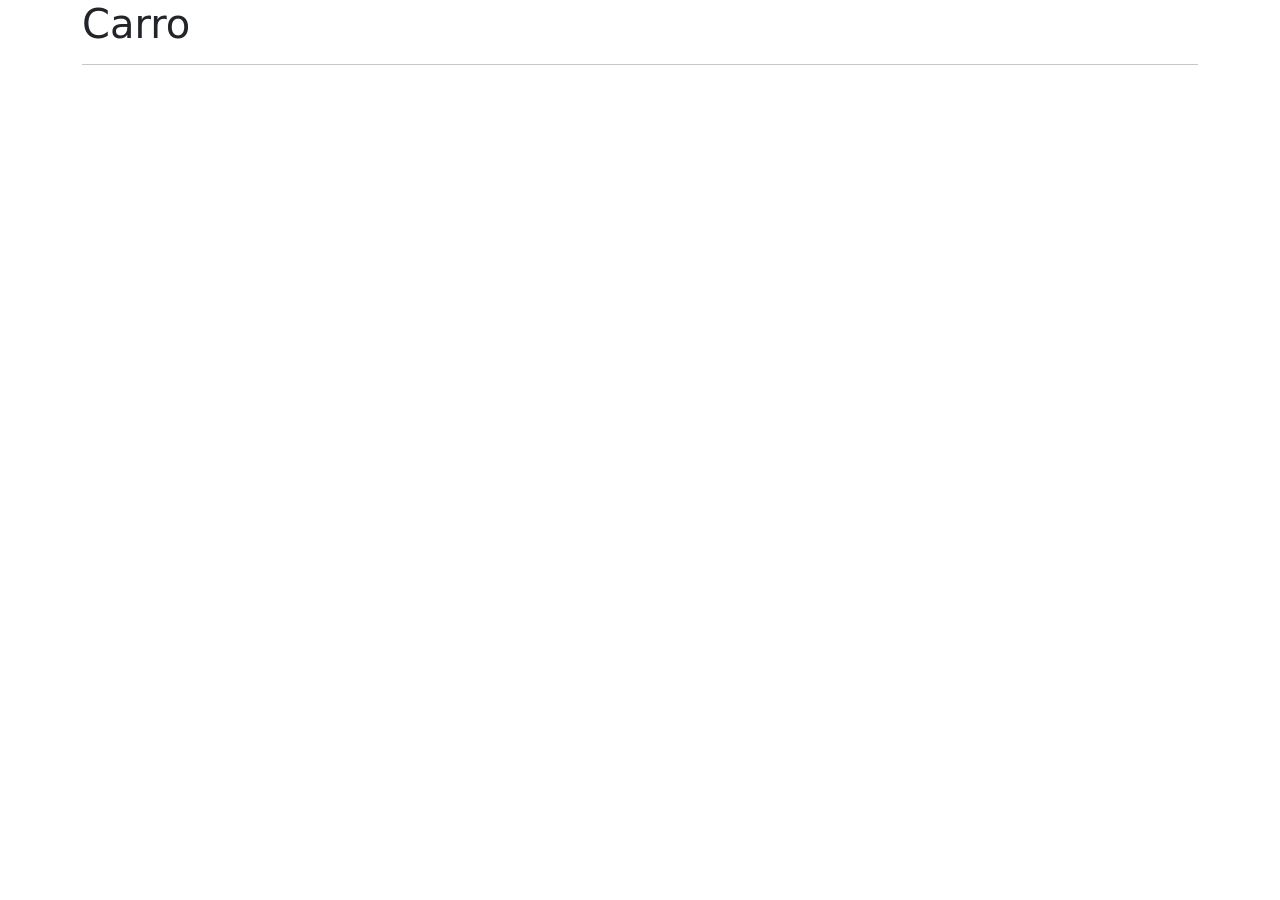
<file: carroabajo/index.html>
<!DOCTYPE html>
<html lang="en">
  <head>
    <!-- CSS only -->
    <link
      href="https://cdn.jsdelivr.net/npm/bootstrap@5.2.1/dist/css/bootstrap.min.css"
      rel="stylesheet"
      integrity="sha384-iYQeCzEYFbKjA/T2uDLTpkwGzCiq6soy8tYaI1GyVh/UjpbCx/TYkiZhlZB6+fzT"
      crossorigin="anonymous"
    />
    <meta charset="UTF-8" />
    <meta http-equiv="X-UA-Compatible" content="IE=edge" />
    <meta name="viewport" content="width=device-width, initial-scale=1.0" />
    <title>Stock Inventario</title>
  </head>
  <body>
    <div class="container">
        <h1>Carro</h1>
        <hr>
        

    </div>
















    <script src="app.js"></script>
    <!-- JavaScript Bundle with Popper -->
    <script
      src="https://cdn.jsdelivr.net/npm/bootstrap@5.2.1/dist/js/bootstrap.bundle.min.js"
      integrity="sha384-u1OknCvxWvY5kfmNBILK2hRnQC3Pr17a+RTT6rIHI7NnikvbZlHgTPOOmMi466C8"
      crossorigin="anonymous"
    ></script>
  </body>
</html>
</file>
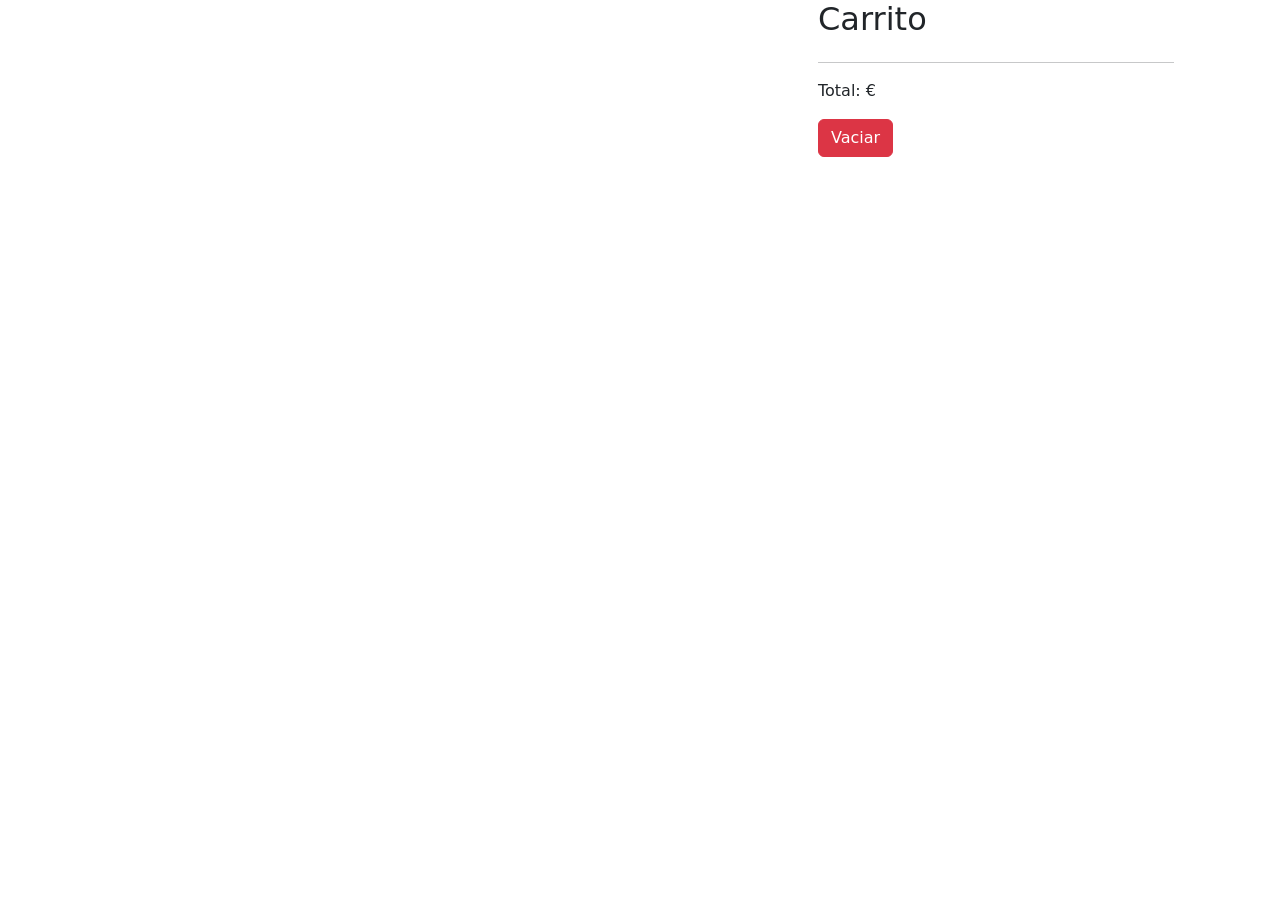
<file: carrov/index.html>
<!DOCTYPE html>
<html lang="en">
  <head>
    <!-- CSS only -->
    <link
      href="https://cdn.jsdelivr.net/npm/bootstrap@5.2.1/dist/css/bootstrap.min.css"
      rel="stylesheet"
      integrity="sha384-iYQeCzEYFbKjA/T2uDLTpkwGzCiq6soy8tYaI1GyVh/UjpbCx/TYkiZhlZB6+fzT"
      crossorigin="anonymous"
    />
    <meta charset="UTF-8" />
    <meta http-equiv="X-UA-Compatible" content="IE=edge" />
    <meta name="viewport" content="width=device-width, initial-scale=1.0" />
    <title>Document</title>
  </head>
  <body>
    <div class="container">
      <div class="row">
        <!-- Elementos generados a partir del JSON -->
        <main id="items" class="col-sm-8 row"></main>
        <!-- Carrito -->
        <aside class="col-sm-4">
          <h2>Carrito</h2>
          <!-- Elementos del carrito -->
          <ul id="carrito" class="list-group"></ul>
          <hr />
          <!-- Precio total -->
          <p class="text-right">Total: <span id="total"></span>&euro;</p>
          <button id="boton-vaciar" class="btn btn-danger">Vaciar</button>
        </aside>
      </div>
    </div>
  </body>
  <!-- JavaScript Bundle with Popper -->
  <script
    src="https://cdn.jsdelivr.net/npm/bootstrap@5.2.1/dist/js/bootstrap.bundle.min.js"
    integrity="sha384-u1OknCvxWvY5kfmNBILK2hRnQC3Pr17a+RTT6rIHI7NnikvbZlHgTPOOmMi466C8"
    crossorigin="anonymous"
  ></script>
</html>
</file>
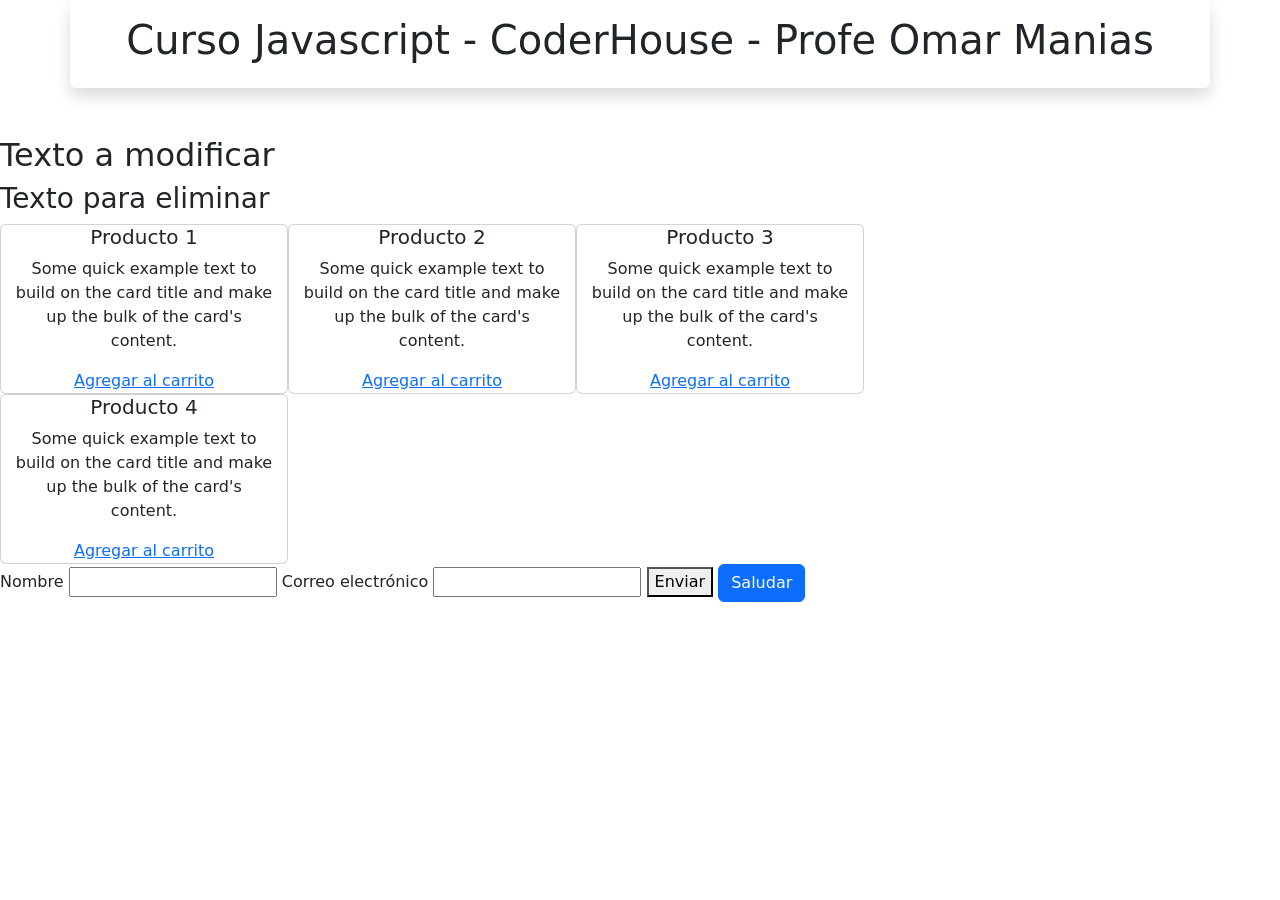
<file: clases/index.html>
<!DOCTYPE html>
<html lang="en">
  <head>
    <meta charset="utf-8" />
    <meta name="viewport" content="width=device-width, initial-scale=1" />
    <title>JavaScript</title>
    <link
      href="https://cdn.jsdelivr.net/npm/bootstrap@5.2.0/dist/css/bootstrap.min.css"
      rel="stylesheet"
      integrity="sha384-gH2yIJqKdNHPEq0n4Mqa/HGKIhSkIHeL5AyhkYV8i59U5AR6csBvApHHNl/vI1Bx"
      crossorigin="anonymous"
    />
  </head>
  <body>
    <div id="listaCarrito"></div>
    <div class="container text-center shadow p-3 mb-5 bg-body rounded">
      <h1>Curso Javascript - CoderHouse - Profe Omar Manias</h1>
    </div>
    <h2>Texto a modificar</h2>
    <h3>Texto para eliminar</h3>
    <div id="containerProductos" class="container row text-center">
      <div class="card" style="width: 18rem">
        <img />
        <div>
          <h5>Producto 1</h5>
          <p>
            Some quick example text to build on the card title and make up the
            bulk of the card's content.
          </p>
          <a href="#">Agregar al carrito</a>
        </div>
      </div>
      <div class="card" style="width: 18rem">
        <img />
        <div>
          <h5>Producto 2</h5>
          <p>
            Some quick example text to build on the card title and make up the
            bulk of the card's content.
          </p>
          <a href="#">Agregar al carrito</a>
        </div>
      </div>
      <div class="card" style="width: 18rem">
        <img />
        <div>
          <h5>Producto 3</h5>
          <p>
            Some quick example text to build on the card title and make up the
            bulk of the card's content.
          </p>
          <a href="#">Agregar al carrito</a>
        </div>
      </div>
      <div class="card" style="width: 18rem">
        <img />
        <div>
          <h5>Producto 4</h5>
          <p>
            Some quick example text to build on the card title and make up the
            bulk of the card's content.
          </p>
          <a href="#">Agregar al carrito</a>
        </div>
      </div>
    </div>
    <form action="">
      <label>Nombre</label>
      <input id="formName" />

      <label>Correo electrónico</label>
      <input id="formMail" />
      <button type="submit">Enviar</button>
      <button type="button" class="btn btn-primary">Saludar</button>
    </form>

    <div id="vacio"></div>

    <div id="listaCarrito"></div>
    <script
      src="https://cdn.jsdelivr.net/npm/bootstrap@5.2.0/dist/js/bootstrap.bundle.min.js"
      integrity="sha384-A3rJD856KowSb7dwlZdYEkO39Gagi7vIsF0jrRAoQmDKKtQBHUuLZ9AsSv4jD4Xa"
      crossorigin="anonymous"
    ></script>
    <script src="./clase14.js"></script>
    <script>mmmooo()</script>
  </body>
</html>
</file>
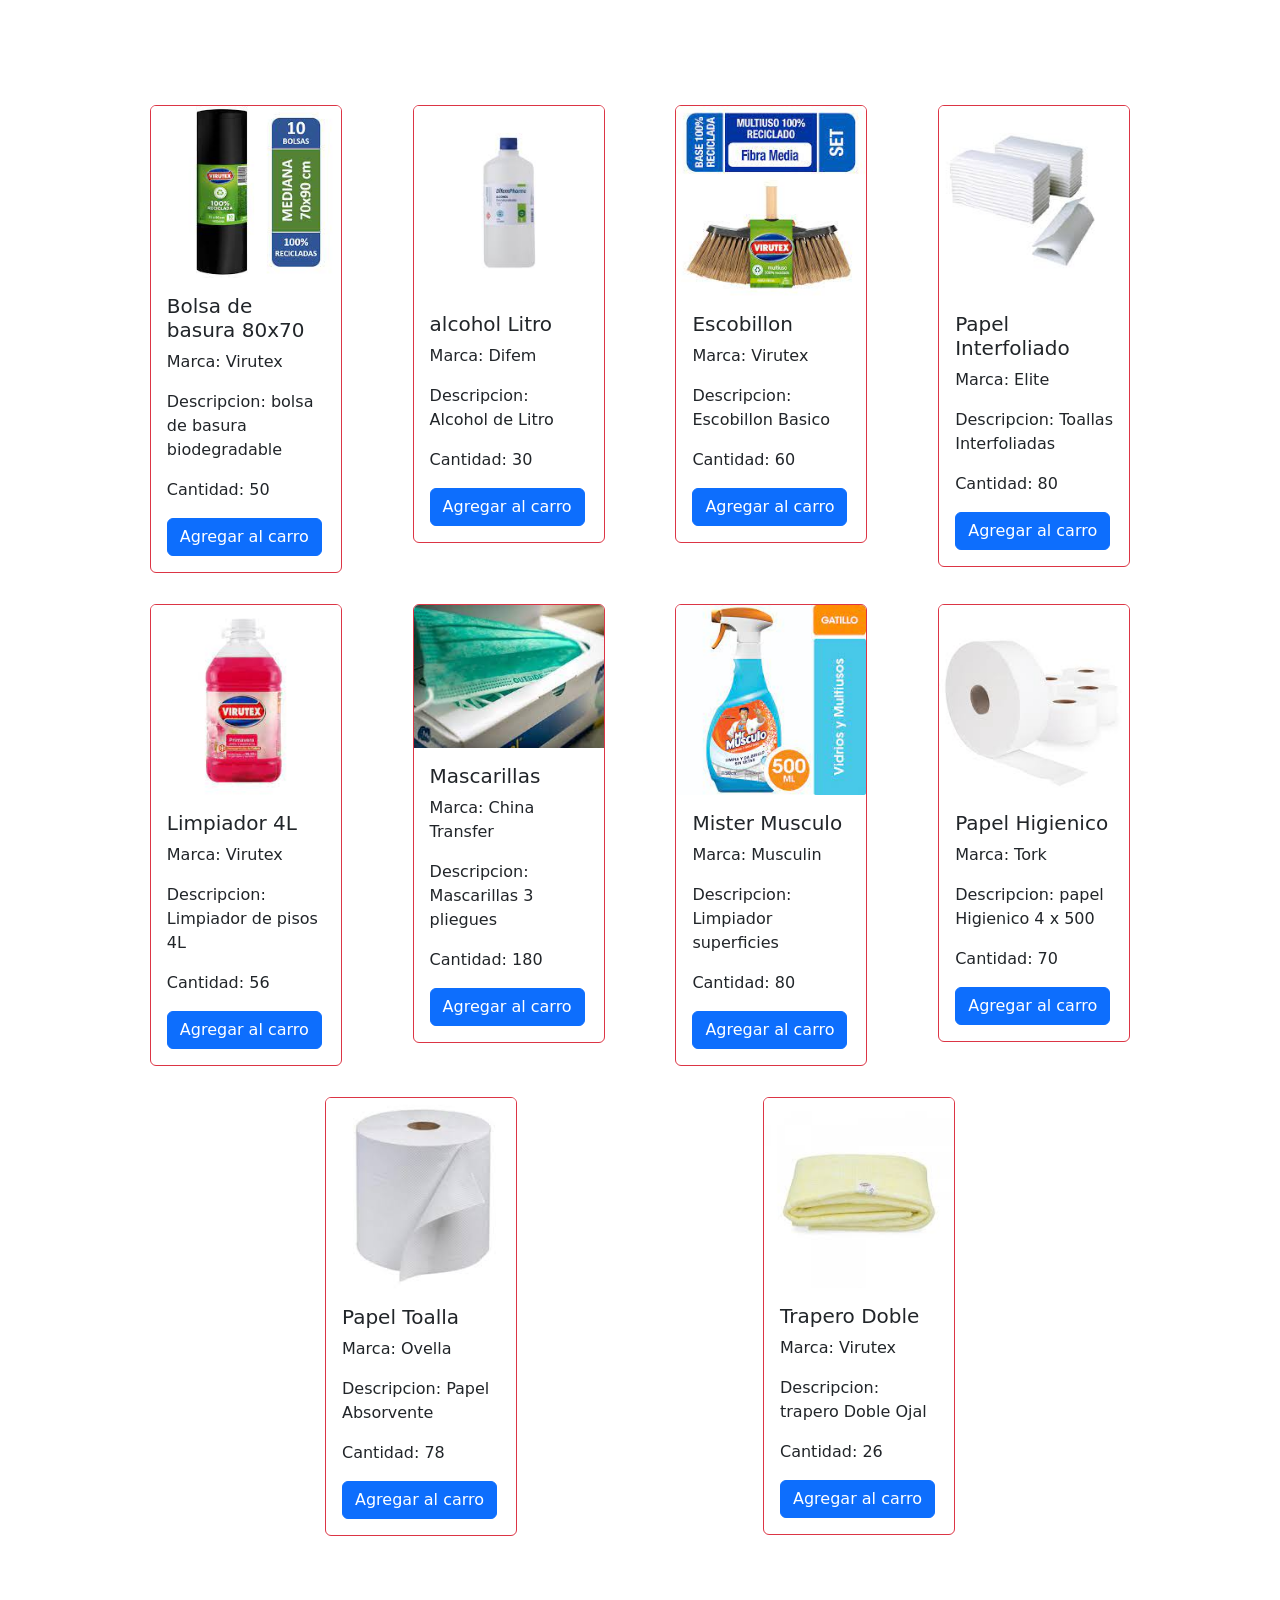
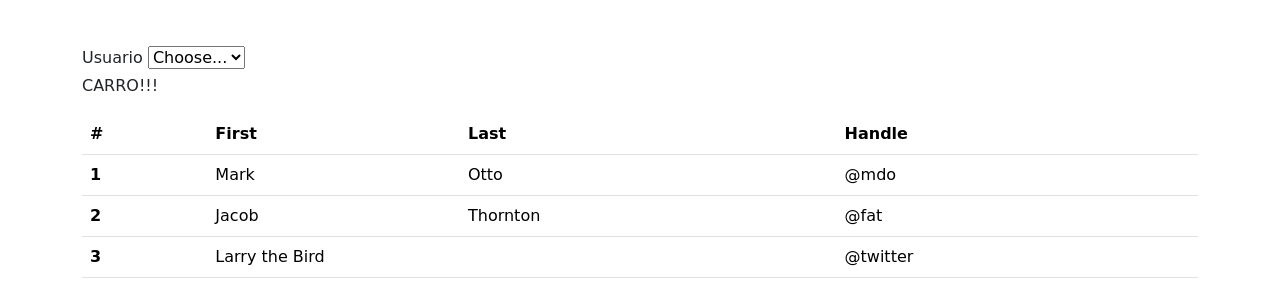
<file: PROYECTOFINAL/index.html>
<!DOCTYPE html>
<html lang="en">
  <head>
    <!-- CSS only -->
    <link
      href="https://cdn.jsdelivr.net/npm/bootstrap@5.2.1/dist/css/bootstrap.min.css"
      rel="stylesheet"
      integrity="sha384-iYQeCzEYFbKjA/T2uDLTpkwGzCiq6soy8tYaI1GyVh/UjpbCx/TYkiZhlZB6+fzT"
      crossorigin="anonymous"
    />
    <meta charset="UTF-8" />
    <link rel="stylesheet" href="style.css"></link>
  
    <meta http-equiv="X-UA-Compatible" content="IE=edge" />
    <meta name="viewport" content="width=device-width, initial-scale=1.0" />
    <title>Document</title>
  </head>
  <body>


    

    
    <div class="container">
        <div class="container" id="contenedor-productos">
             
            </div>
        
          
            <div class="modal-body" id="modalcarrito">
              <div class="modal" tabindex="-1" role="dialog">
                <div class="modal-dialog" role="document">
                  <div class="modal-content">
                    <div class="modal-header">
                      <h5 class="modal-title">Modal title</h5>
                      <button type="button" class="close" data-dismiss="modal" aria-label="Close">
                        <span aria-hidden="true">&times;</span>
                      </button>
                    </div>
                    <div class="modal-body">
                      <p>Modal body text goes here.</p>
                    </div>
                    <div class="modal-footer">
                      <button type="button" class="btn btn-primary">Save changes</button>
                      <button type="button" class="btn btn-secondary" data-dismiss="modal">Close</button>
                    </div>
                  </div>
                </div>
              </div>
            </div>



            <form class="form-inline">
              <label class="my-1 mr-2" for="inlineFormCustomSelectPref">Usuario</label>
              <select class="custom-select my-1 mr-sm-2" id="inlineFormCustomSelectPref">
                <option selected>Choose...</option>
                <option value="1">maria </option>
                <option value="2">jose</option>
                <option value="3">ignacia</option>
              </select>



            








        <p>CARRO!!!</p>
        <table class="table" id="table">
            <thead>
              <tr>
                <th scope="col">#</th>
                <th scope="col">First</th>
                <th scope="col">Last</th>
                <th scope="col">Handle</th>
              </tr>
            </thead>
            <tbody>
              <tr>
                <th scope="row">1</th>
                <td>Mark</td>
                <td>Otto</td>
                <td>@mdo</td>
              </tr>
              <tr>
                <th scope="row">2</th>
                <td>Jacob</td>
                <td>Thornton</td>
                <td>@fat</td>
              </tr>
              <tr>
                <th scope="row">3</th>
                <td colspan="2">Larry the Bird</td>
                <td>@twitter</td>
              </tr>
            </tbody>
          </table>



      </div>





    <script
      src="https://cdn.jsdelivr.net/npm/bootstrap@5.2.1/dist/js/bootstrap.bundle.min.js"
      integrity="sha384-u1OknCvxWvY5kfmNBILK2hRnQC3Pr17a+RTT6rIHI7NnikvbZlHgTPOOmMi466C8"
      crossorigin="anonymous"
    ></script>
    <script src="app.js"></script>
    <script src="carrito.js"></script>
  </body>
</html>
</file>
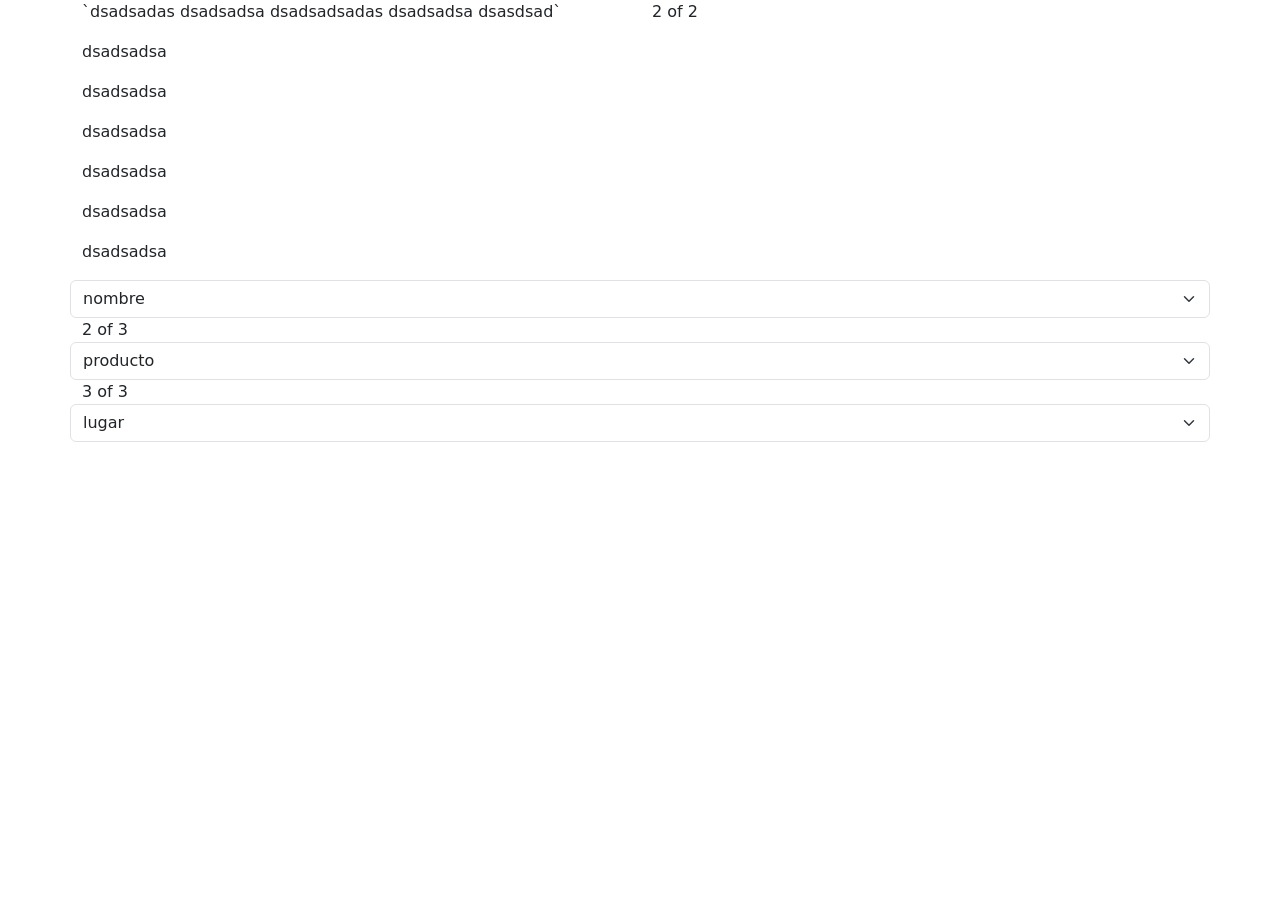
<file: prueba/index.html>
<!DOCTYPE html>
<html lang="en">
  <head>
    <!-- CSS only -->
    <link
      href="https://cdn.jsdelivr.net/npm/bootstrap@5.2.1/dist/css/bootstrap.min.css"
      rel="stylesheet"
      integrity="sha384-iYQeCzEYFbKjA/T2uDLTpkwGzCiq6soy8tYaI1GyVh/UjpbCx/TYkiZhlZB6+fzT"
      crossorigin="anonymous"
    />
    <meta charset="UTF-8" />
    <meta http-equiv="X-UA-Compatible" content="IE=edge" />
    <meta name="viewport" content="width=device-width, initial-scale=1.0" />
    <title>Document</title>
  </head>
  <body>
    <div class="container">
      <div class="row">
        <div class="col">
          <p>`dsadsadas dsadsadsa dsadsadsadas dsadsadsa dsasdsad`</p>
          <p>dsadsadsa</p>
          <p>dsadsadsa</p>
          <p>dsadsadsa</p>
          <p>dsadsadsa</p>
          <p>dsadsadsa</p>
          <p>dsadsadsa</p>
        </div>
        <div class="col">2 of 2</div>
      </div>
      <div class="row">
        <select class="form-select" aria-label="Default select example" id="respuesta1">
            <option selected>nombre</option>
            <option value="1">maria</option>
            <option value="2">soledad</option>
            <option value="3">laura</option>
          </select>
        <div class="col">2 of 3</div>
        <select class="form-select" aria-label="Default select example"id="respuesta2">
            <option selected>producto</option>
            <option value="1">papel</option>
            <option value="2">pegamento</option>
            <option value="3">lapiz</option>
          </select>
        <div class="col">3 of 3</div>
           <select class="form-select" aria-label="Default select example" id="respuesta1">
            <option selected>lugar</option>
            <option value="1">cocina</option>
            <option value="2">baño</option>
            <option value="3">comedor</option>
          </select>
      </div>
    </div>

    <script src="./app.js"></script>
    <!-- JavaScript Bundle with Popper -->
    <script
      src="https://cdn.jsdelivr.net/npm/bootstrap@5.2.1/dist/js/bootstrap.bundle.min.js"
      integrity="sha384-u1OknCvxWvY5kfmNBILK2hRnQC3Pr17a+RTT6rIHI7NnikvbZlHgTPOOmMi466C8"
      crossorigin="anonymous"
    ></script>
  </body>
</html>
</file>
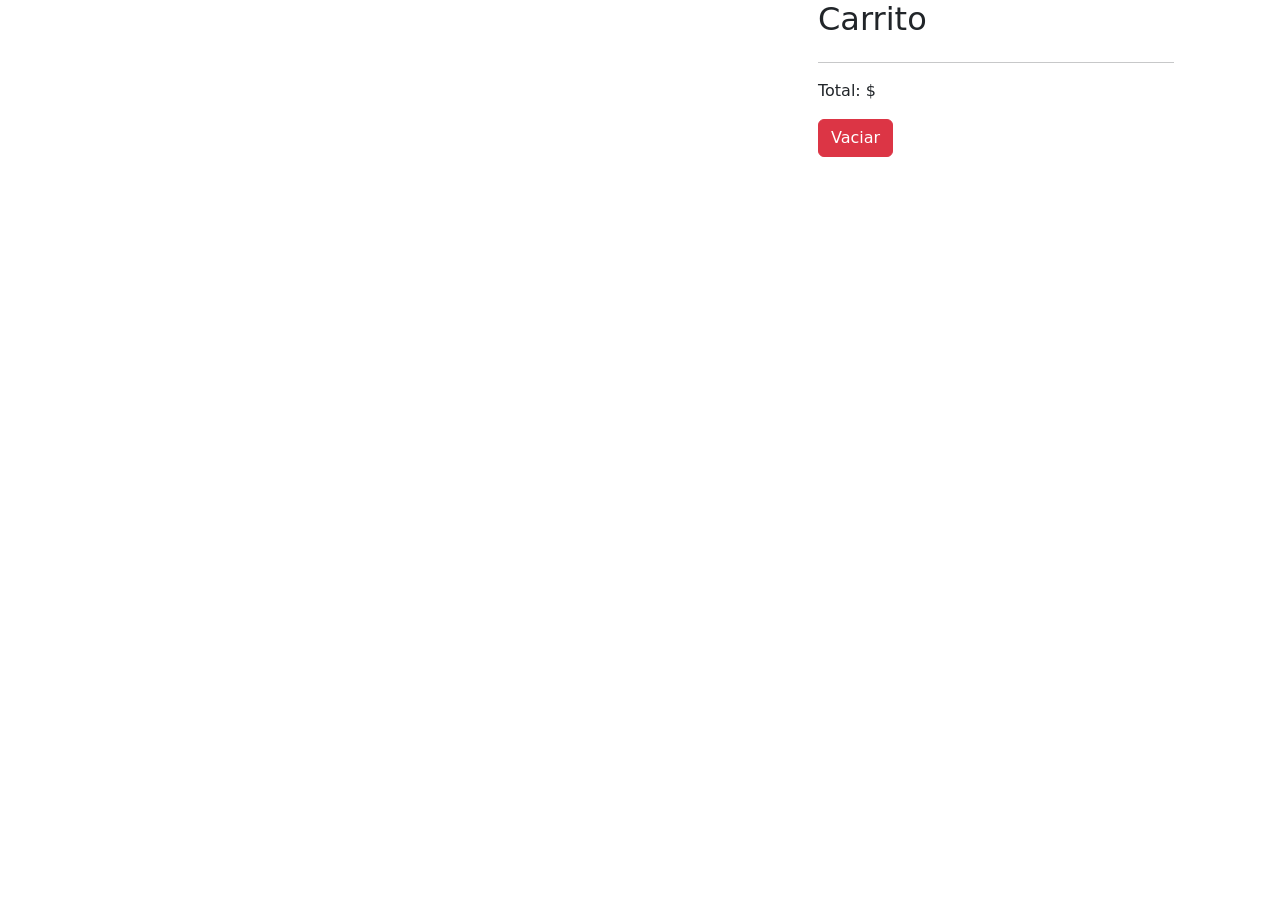
<file: StockControl/index.html>
<!DOCTYPE html>
<html lang="en">
<head>
  <meta charset="UTF-8">
  <meta http-equiv="X-UA-Compatible" content="IE=edge">
  <meta name="viewport" content="width=device-width, user-scalable=no, initial-scale=1.0, maximum-scale=1.0, minimum-scale=1.0">
  <!-- CSS only -->
<link href="https://cdn.jsdelivr.net/npm/bootstrap@5.2.1/dist/css/bootstrap.min.css" rel="stylesheet" integrity="sha384-iYQeCzEYFbKjA/T2uDLTpkwGzCiq6soy8tYaI1GyVh/UjpbCx/TYkiZhlZB6+fzT" crossorigin="anonymous">
  <title>Control Stock</title>
</head>
<body>
  <body>
    <div class="container">
      <div class="row">
          <!-- Elementos generados a partir del JSON -->
          <main id="items" class="col-sm-8 row"></main>
          <!-- Carrito -->
          <aside class="col-sm-4">
              <h2>Carrito</h2>
              <!-- Elementos del carrito -->
              <ul id="carrito" class="list-group"></ul>
              <hr>
              <!-- Precio total -->
              <p class="text-right">Total: <span id="total"></span>$</p>
              <button id="boton-vaciar" class="btn btn-danger">Vaciar</button>
          </aside>
      </div>
  </div>

  <script src="app.js"></script>
</body>
<!-- JavaScript Bundle with Popper -->
<script src="https://cdn.jsdelivr.net/npm/bootstrap@5.2.1/dist/js/bootstrap.bundle.min.js" integrity="sha384-u1OknCvxWvY5kfmNBILK2hRnQC3Pr17a+RTT6rIHI7NnikvbZlHgTPOOmMi466C8" crossorigin="anonymous"></script>
</html>
</file>
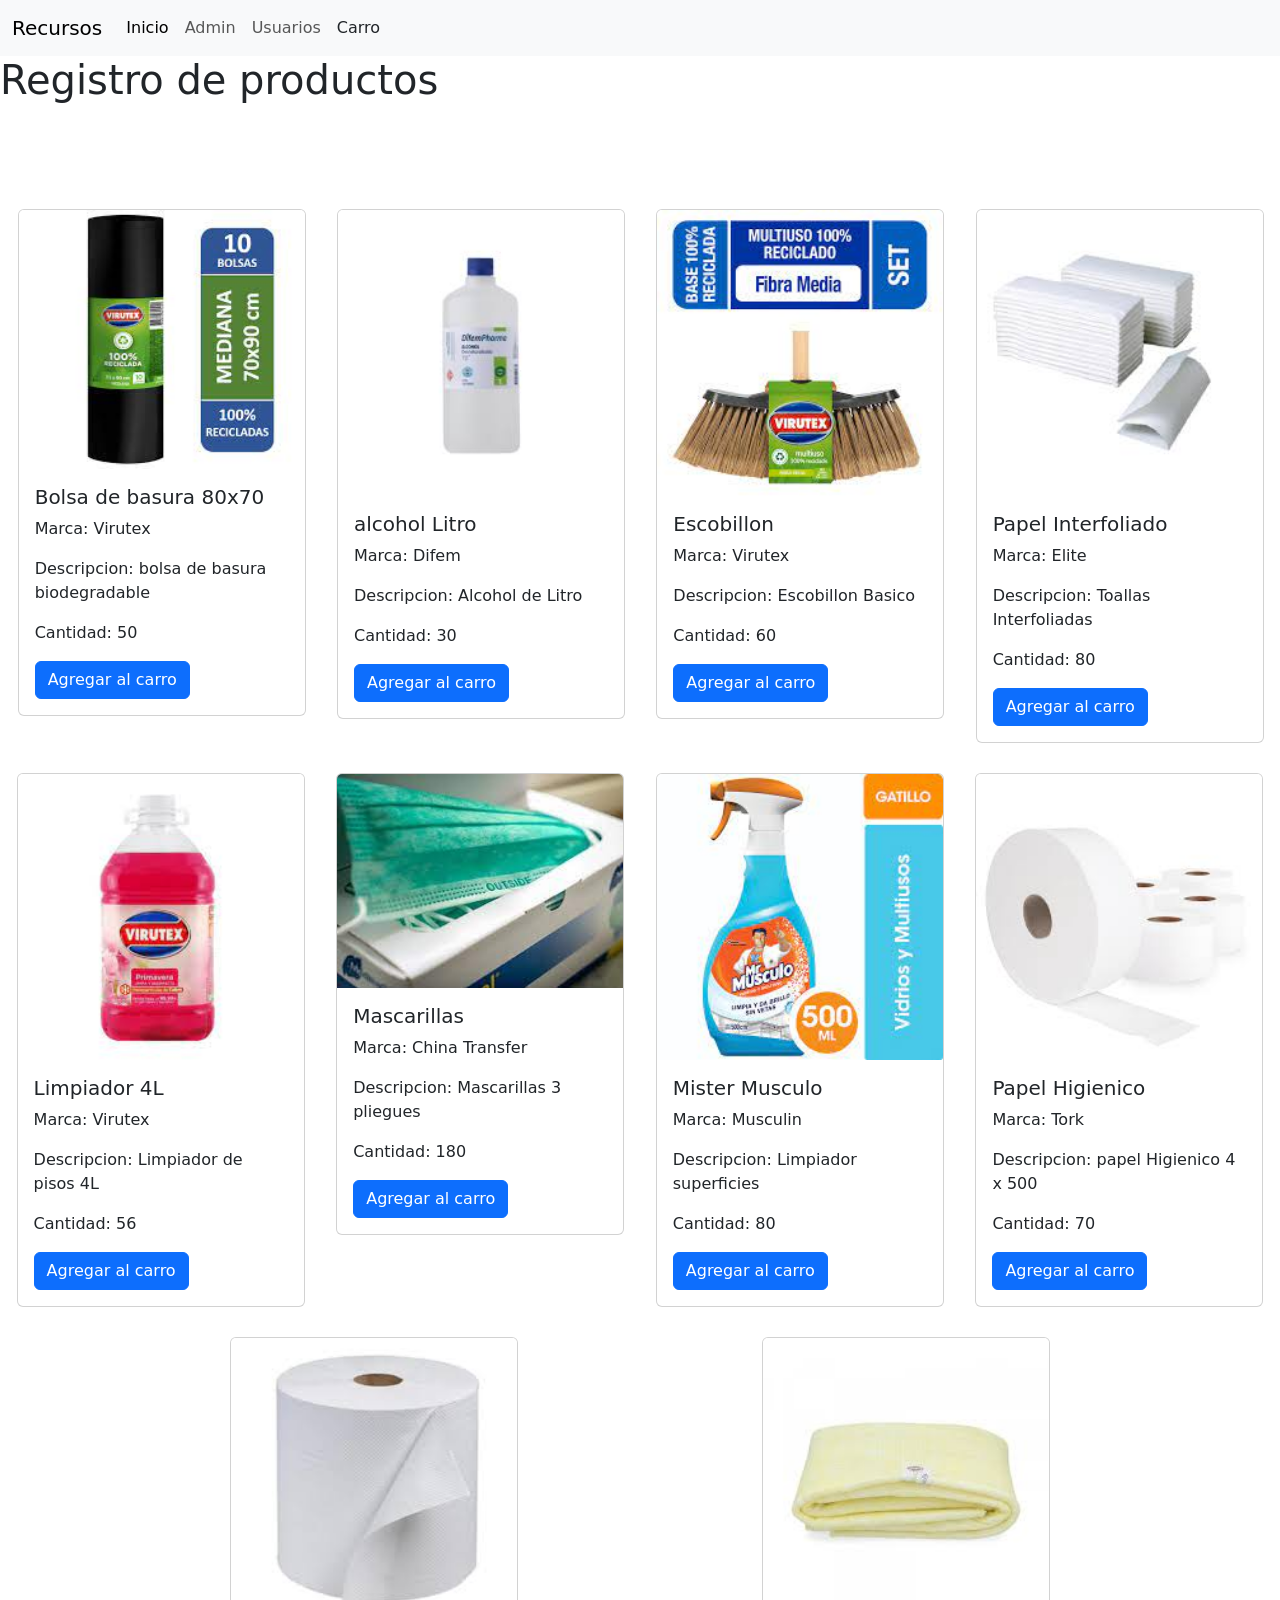
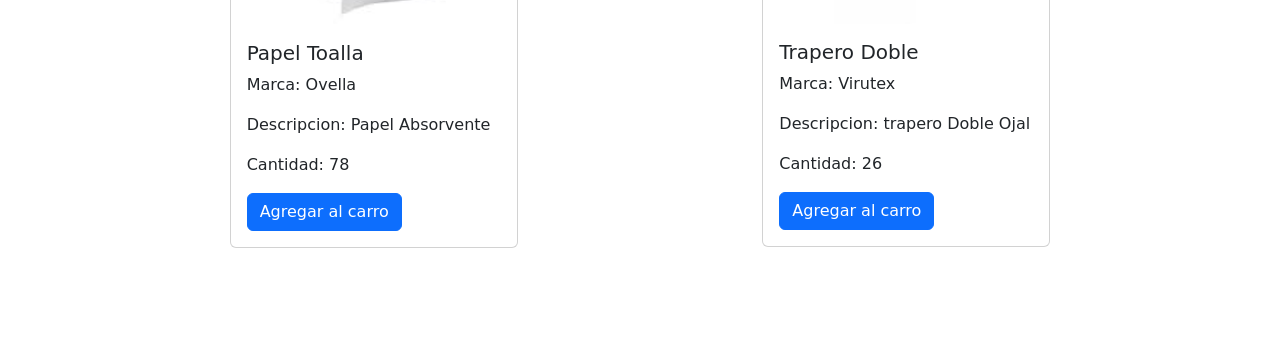
<file: tienda/index.html>
<!DOCTYPE html>
<html lang="en">
<head>
    <meta charset="UTF-8">
    <meta http-equiv="X-UA-Compatible" content="IE=edge">
    <meta name="viewport" content="width=device-width, initial-scale=1.0">

    <title>Recursos</title>
    <!-- CSS only -->
    <link href="https://cdn.jsdelivr.net/npm/bootstrap@5.2.1/dist/css/bootstrap.min.css" rel="stylesheet" integrity="sha384-iYQeCzEYFbKjA/T2uDLTpkwGzCiq6soy8tYaI1GyVh/UjpbCx/TYkiZhlZB6+fzT" crossorigin="anonymous">
    <link rel="stylesheet" href="src/style/style.css">
    <link href="https://cdn.jsdelivr.net/npm/bootstrap@5.2.0/dist/css/bootstrap.min.css" rel="stylesheet" integrity="sha384-gH2yIJqKdNHPEq0n4Mqa/HGKIhSkIHeL5AyhkYV8i59U5AR6csBvApHHNl/vI1Bx" crossorigin="anonymous">
</head>
<body>

  
    <nav class="navbar navbar-expand-lg bg-light">
        <div class="container-fluid">
          <a class="navbar-brand" href="#">Recursos</a>
          <button class="navbar-toggler" type="button" data-bs-toggle="collapse" data-bs-target="#navbarNav" aria-controls="navbarNav" aria-expanded="false" aria-label="Toggle navigation">
            <span class="navbar-toggler-icon"></span>
          </button>
          <div class="collapse navbar-collapse" id="navbarNav">
            <ul class="navbar-nav">
              <li class="nav-item">
                <a class="nav-link active" aria-current="page" href="#">Inicio</a>
              </li>
              <li class="nav-item">
                <a class="nav-link" href="#">Admin</a>
              </li>
              <li class="nav-item">
                <a class="nav-link" href="#">Usuarios</a>
              </li>
              <li class="nav-item">
                <button class="nav-link text-body"  data-bs-toggle="modal" data-bs-target="#exampleModal" id="open" href="#">Carro<i class="fa-solid fa-cart-shopping"></i> <span id="counter"></span></a></button>
              </li>
            </ul> 
          </div>
        </div>
      </nav>
    <div>
        <h1>Registro de productos</h1>
    </div>


 <!-- Modal -->   




 <!-- Button trigger modal -->

 <main id="product-container">
<!-- Modal -->
<div class="modal fade" id="exampleModal" tabindex="-1" role="dialog" aria-labelledby="exampleModalLabel" aria-hidden="true">
  <div class="modal-dialog" >
    <div class="modal-content">
      <div class="modal-header">
        <h5 class="modal-title" id="exampleModalLabel">Carrito</h5>
        <button type="button" class="close" data-dismiss="modal" aria-label="Close"> </button>
      </div>
      <div class="modal-body" id="cart-container">
        ...
      </div>
      <div class="modal-footer">
        <button type="button" class="btn btn-secondary" data-dismiss="modal" id="cerrar">Cerrar</button>
        <button type="button" class="btn btn-primary">Guardar</button>
      </div>
    </div>
  </div>
</div>
      <div id="cart-container"></div>
 </main>




 <!--
 <main id="product-container">


      
<div class="modal fade" id="exampleModal" tabindex="-1" aria-labelledby="exampleModalLabel" aria-hidden="true">
  <div class="modal-dialog">
      <div class="modal-content">
      <div class="modal-header">
        <h5 class="modal-title" id="exampleModalLabel">Modal title</h5>
        <button type="button" class="btn-close" data-bs-dismiss="modal" aria-label="Close"></button>
      </div>
      <div class="modal-body">
        ...
      </div>
      <div class="modal-footer">
        <button type="button" class="btn btn-secondary" data-bs-dismiss="modal">Close</button>
        <button type="button" class="btn btn-primary">Save changes</button>
      </div>
    </div>
    
  </div>
</div>
    </main> -->
    <!-- JavaScript Bundle with Popper -->
<script src="https://cdn.jsdelivr.net/npm/bootstrap@5.2.1/dist/js/bootstrap.bundle.min.js" integrity="sha384-u1OknCvxWvY5kfmNBILK2hRnQC3Pr17a+RTT6rIHI7NnikvbZlHgTPOOmMi466C8" crossorigin="anonymous"></script>
    <script src="https://cdn.jsdelivr.net/npm/bootstrap@5.2.0/dist/js/bootstrap.bundle.min.js" 
    integrity="sha384-A3rJD856KowSb7dwlZdYEkO39Gagi7vIsF0jrRAoQmDKKtQBHUuLZ9AsSv4jD4Xa" 
    crossorigin="anonymous"></script>
    <script src="app.js"></script>
    <script src="carrito.js"></script>

</body>
</html>
</file>
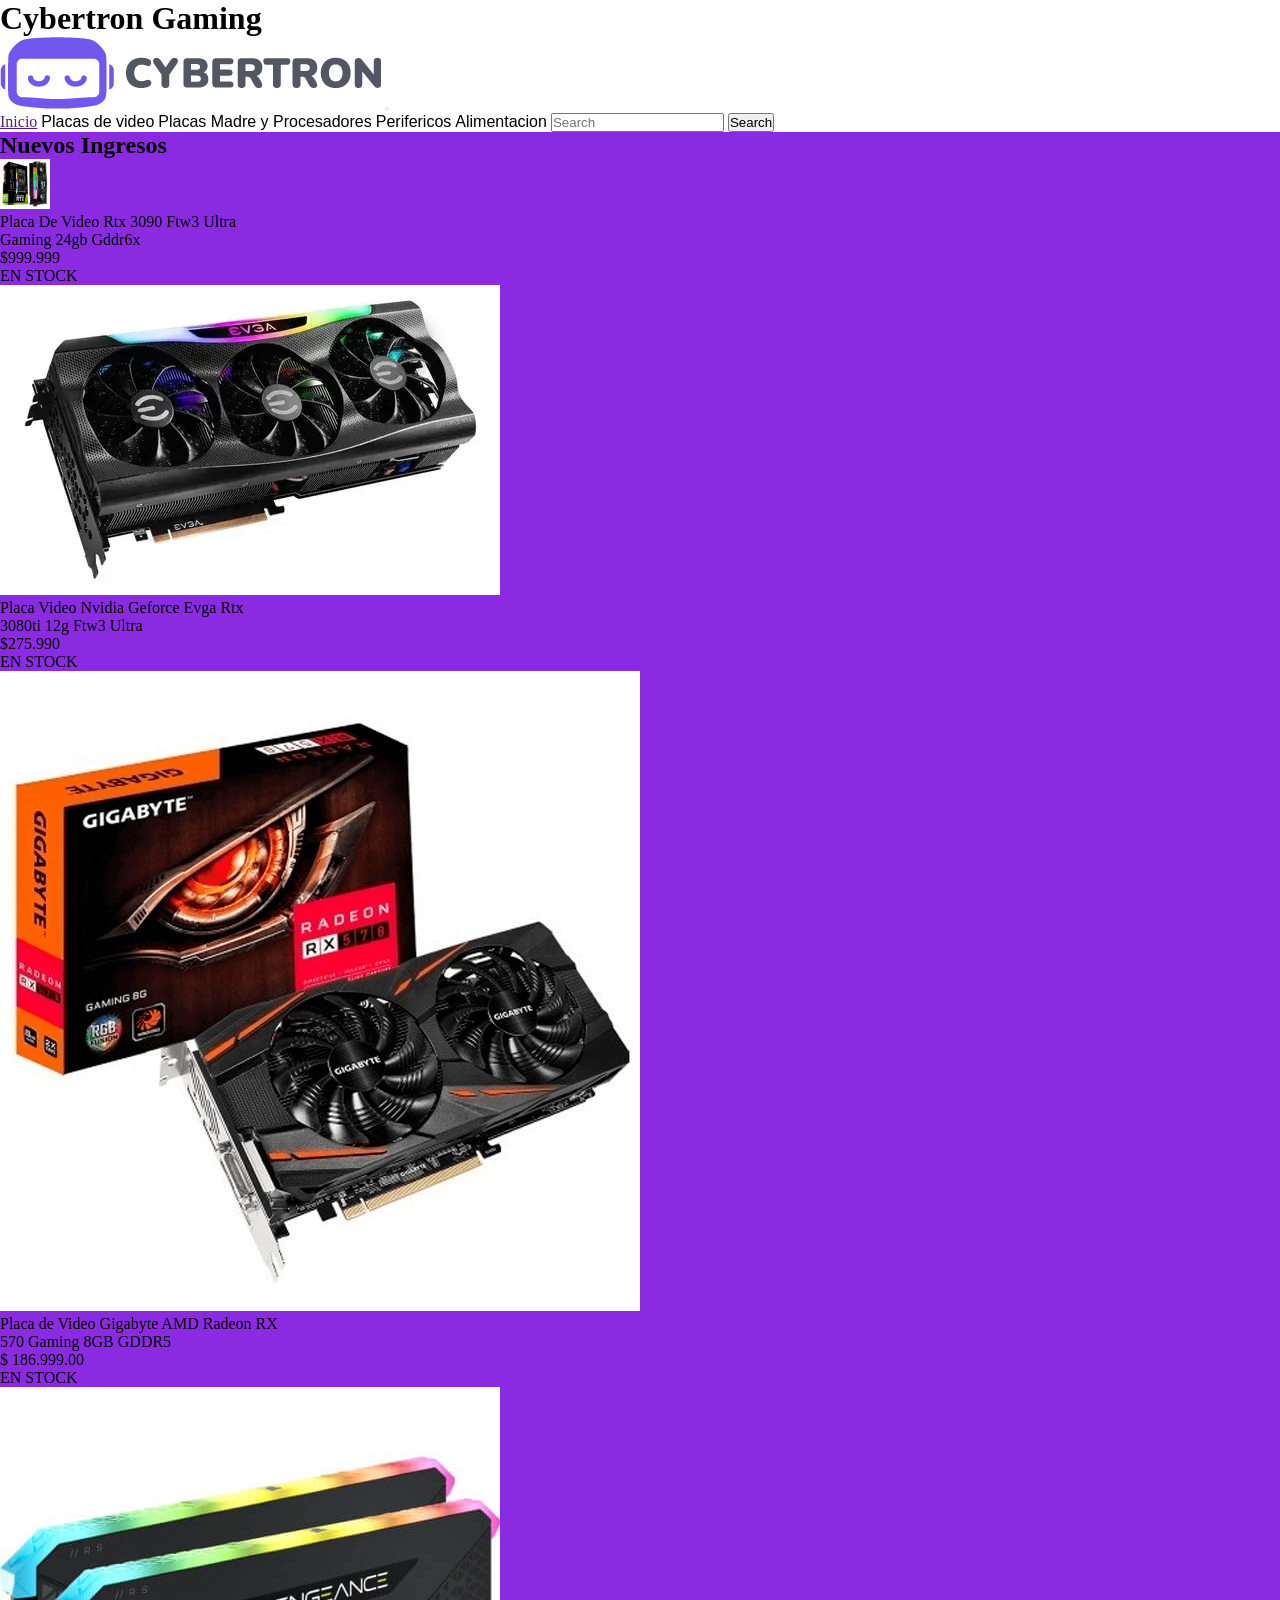
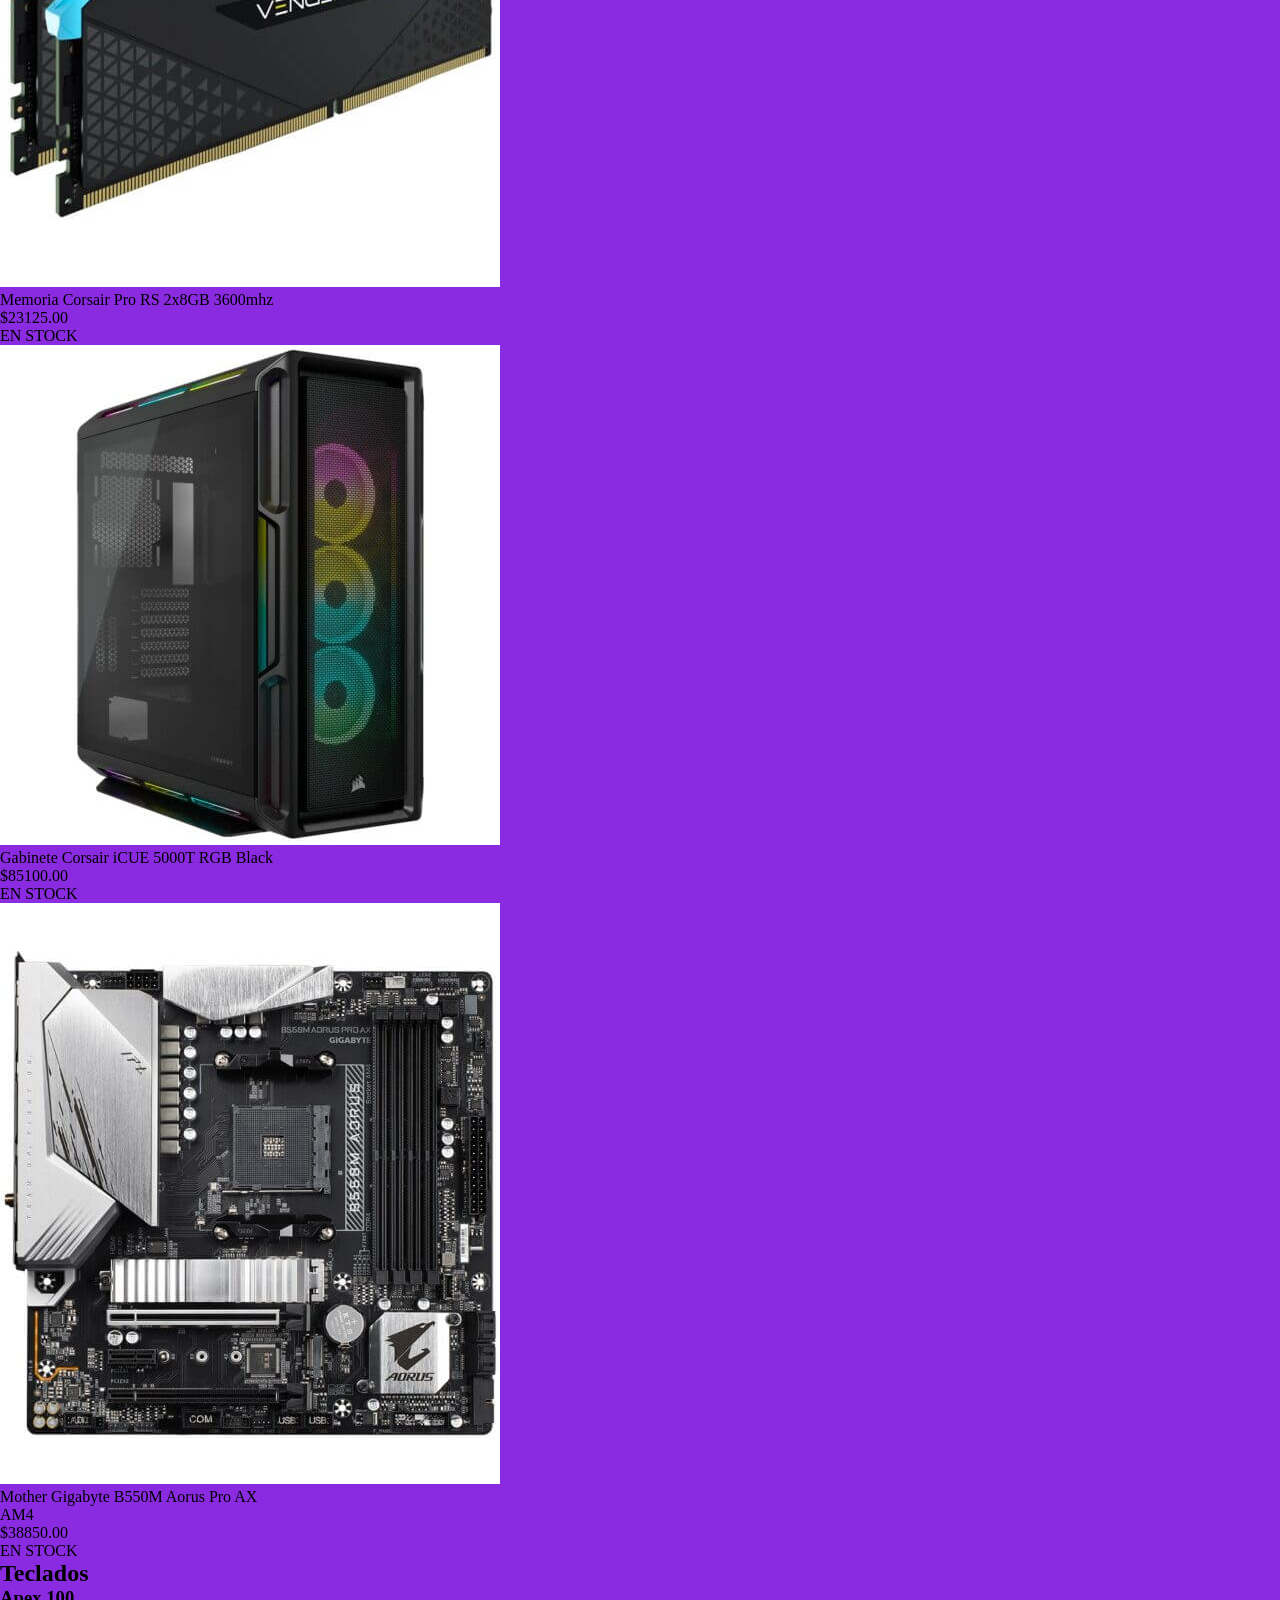
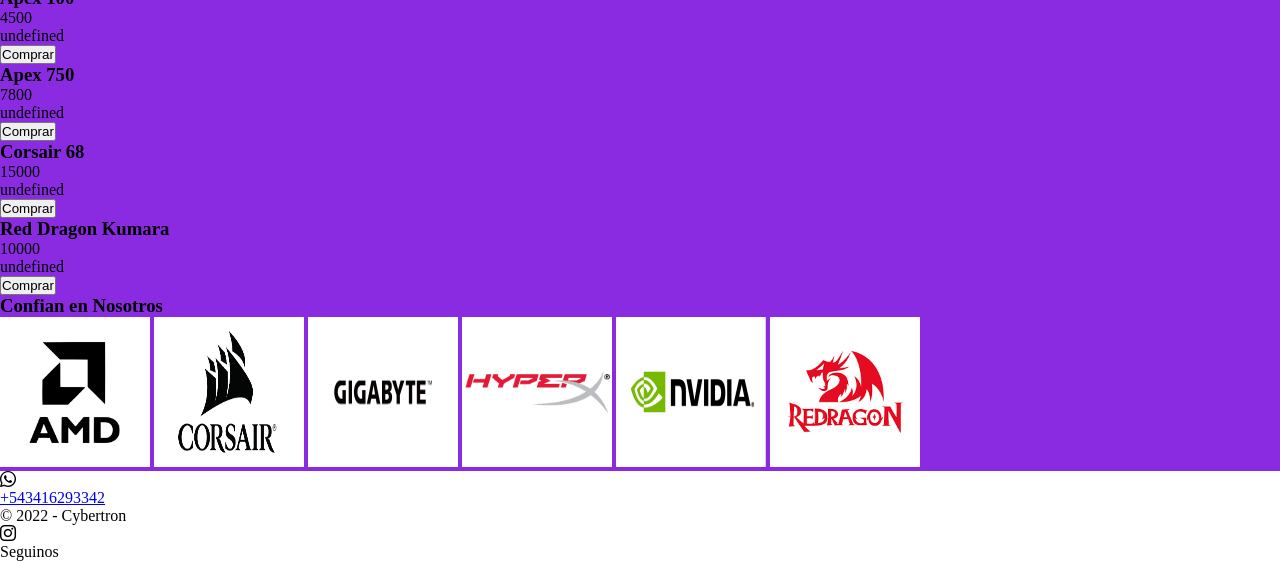
<file: otros/javascript.GonzalezSorribas-main/index.html>
<!DOCTYPE html>
<html lang="en">
<head>
    <meta charset="UTF-8">
    <meta http-equiv="X-UA-Compatible" content="IE=edge">
    <meta name="viewport" content="width=device-width, initial-scale=1.0">
    <meta name="description" content="Bienvenidos a Cybertron, hogar de la tecnologia y los buenos precios, si estas buscando tu primera pc o hacer un upergrade viniste al lugar correcto.">
    <meta name="keywords" content="placas madra, placas de video, monitores, teclados, procesadores, memorias RAM, discos solidos, discos rigidos.">
    <meta property="og:title" content="Cybertron Gaming">
    <meta property="og:description" content="Pagina dedicada al mundo gamer. Especializada en la venta de hardware. Nuestros clientes nos buscan porque tenemos los mejores precios en mothers, procesadores, placas de video, teclados, gabinetes, mouse, pcs armadas y mucho mas">
    <meta name="author" content="Ignacio Gonzalez Sorribas">
    <link rel="preconnect" href="https://fonts.googleapis.com">
    <link rel="preconnect" href="https://fonts.gstatic.com" crossorigin>
    <link href="https://fonts.googleapis.com/css2?family=Italianno&family=Montserrat:wght@300&family=Nunito:ital,wght@0,200;0,400;0,600;0,800;1,200;1,400;1,600;1,800&family=Open+Sans:ital,wght@0,300;0,400;0,600;0,700;1,300;1,400;1,600;1,700&display=swap" rel="stylesheet">
    <link rel="stylesheet" href="https://cdn.jsdelivr.net/npm/bootstrap-icons@1.8.3/font/bootstrap-icons.css">
    <link rel="icon" href="./imagenes/Logo-sintexto.png">
    <link rel ="stylesheet" href="./css/estiloindex.css">
    <title>Cybertron Gaming</title>
</head>
<!--Comienzo del body-->
<body class="cuerpo">
    <header class="Top">
        <h1>Cybertron Gaming</h1>
        <nav class="navbar navbar-expand-lg bg-light">
            <div class="container-fluid">
              <img src="./imagenes/cybertron-logo-.png">
              <button class="navbar-toggler" type="button" data-bs-toggle="collapse" data-bs-target="#navbarNavAltMarkup" aria-controls="navbarNavAltMarkup" aria-expanded="false" aria-label="Toggle navigation">
                <span class="navbar-toggler-icon"></span>
              </button>
              <div class="collapse navbar-collapse" id="navbarNavAltMarkup">
                <div class="navbar-nav">
                  <a class="navbar-brand" href="">Inicio</a>
                  <a class="nav-link" href="./paginas/placasdevideo.html">Placas de video</a>
                  <a class="nav-link" href="./paginas/placasmadresyprocesadores.html">Placas Madre y Procesadores</a>
                  <a class="nav-link" href="./paginas/perifericos.html">Perifericos</a>
                  <a class="nav-link" href="./paginas/alimentacion.html">Alimentacion</a>
                  <input class="form-control me-2" type="search" placeholder="Search" aria-label="Search">
                  <button class="btn btn-outline-success" type="submit">Search</button>
                </div>
              </div>
            </div>
          </nav>
    </header>
    <main>
        <section> 
            <h2>Nuevos Ingresos</h2>
            <div class="card" style="width: 18rem;">
                <img src="./imagenes/390gtx.jpg" width="50px" class="card-img-top" alt="...">
                <div class="card-body">
                  <p class="card-text">Placa De Video Rtx 3090 Ftw3 Ultra Gaming 24gb Gddr6x</p>
                  <p>$999.999</p>
                  <p>EN STOCK</p>
                </div>
              </div>
              <div class="card" style="width: 18rem;">
                <img src="./imagenes/nvidia380ti.jpg" class="card-img-top" alt="...">
                <div class="card-body">
                  <p class="card-text">Placa Video Nvidia Geforce Evga Rtx 3080ti 12g Ftw3 Ultra</p>
                  <p>$275.990</p>
                  <p>EN STOCK</p>
                </div>
              </div>
              <div class="card" style="width: 18rem;">
                <img src="./imagenes/amdreadon578.jpg" class="card-img-top" alt="...">
                <div class="card-body">
                  <p class="card-text">Placa de Video Gigabyte AMD Radeon RX 570 Gaming 8GB GDDR5</p>
                  <p>$ 186.999.00</p>
                  <p>EN STOCK</p>
                </div>
              </div>
              <div class="card" style="width: 18rem;">
                <img src="./imagenes/corsairpro2x8gb.jpg" class="card-img-top" alt="...">
                <div class="card-body">
                  <p class="card-text">Memoria Corsair Pro RS 2x8GB 3600mhz</p>
                  <p>$23125.00</p>
                  <p>EN STOCK</p>
                </div>
              </div>
              <div class="card" style="width: 18rem;">
                <img src="./imagenes/gabinetecorsair.jpg" class="card-img-top" alt="...">
                <div class="card-body">
                  <p class="card-text">Gabinete Corsair iCUE 5000T RGB Black</p>
                  <p>$85100.00</p>
                  <p>EN STOCK</p>
                </div>
              </div>
              <div class="card" style="width: 18rem;">
                <img src="./imagenes/motheraourus.jpg" class="card-img-top" alt="...">
                <div class="card-body">
                  <p class="card-text">Mother Gigabyte B550M Aorus Pro AX AM4</p>
                  <p>$38850.00</p>
                  <p>EN STOCK</p>
                </div>
              </div>
        </section>
        <section id="seccionteclados">
          <h2>Teclados</h2>
          <template>
            <div class="product-card">
              <h3 class="bg-blue">Prodcuto</h3>
              <p>Precio</p>
              <p>Detalle</p>
              <button>Comprar</button>
            </div>
          </template>
        </section>
        <section class="seCciona">
            <h3>Nuestros Aliados</h3>
            <img src="./imagenes/amdlogo.png" width="150px" height="150px">
            <img src="./imagenes/corsair-Logo.png" width="150px" height="150px">
            <img src="./imagenes/gigabytelogo.png" width="150px" height="150px">
            <img src="./imagenes/hyperxlogo.png" width="150px" height="150px">
            <img src="./imagenes/nvidialogo.png" width="150px" height="150px">
            <img src="./imagenes/reddragon.png"  width="150px" height="150px">
        </section>
    </main>
    <footer class="bot">
        <div class="footer-col"><i class="bi bi-whatsapp"></i>
        <p class="telefono-wsp"><a href="https://wa.me/+543416293342/?text=Buenas%20tardes%20quisiera%20realizar%20un%20pedido%60"class="conversacion">+543416293342</a></p></div>
        <div class="registrado footer-col">© 2022 - Cybertron</div>
        <div class="footer-col fix">
        <i class="bi bi-instagram"></i></a>
        <p class="seguinos">Seguinos</p></div>
        <div class="bp-copyright ft-copyright"></div>
    </footer>
    <script src="https://cdn.jsdelivr.net/npm/bootstrap@5.2.0-beta1/dist/js/bootstrap.bundle.min.js" integrity="sha384-pprn3073KE6tl6bjs2QrFaJGz5/SUsLqktiwsUTF55Jfv3qYSDhgCecCxMW52nD2" crossorigin="anonymous"></script>
    <script src="./app.js"></script>
</body>
</html>
</file>
<file: PROYECTOFINAL/style.css>
#cartTitle{
    margin: 5px 0;
    padding:5px;
    color: lightblue;
    position: relative;
    top: 10px; left: 360px
}

#close{
    margin: 5px;
    position: relative;
    top: 10px; left:750px;
}

.productInCart {
  color:black;
  background-color: grey;
  border-bottom-left-radius: 3px;
  border-top-left-radius: 3px;
  margin: 10px 0;
  padding: 5px 10px;
  display: flex;
  justify-content: space-between;
}


.card {
    margin:15px;
    padding:0,5px
}

#product-container {
    display: grid;
    margin: 90px auto;
    display: flex;
    justify-content: space-evenly;
    flex-wrap: wrap;
} 

#contenedor-productos {
    display: grid;
    margin: 90px auto;
    display: flex;
    justify-content: space-evenly;
    flex-wrap: wrap;
}
</file>
<file: tienda/src/style/style.css>
#cartTitle{
    margin: 5px 0;
    padding:5px;
    color: lightblue;
    position: relative;
    top: 10px; left: 360px
}

#close{
    margin: 5px;
    position: relative;
    top: 10px; left:750px;
}

.productInCart {
  color:black;
  background-color: grey;
  border-bottom-left-radius: 3px;
  border-top-left-radius: 3px;
  margin: 10px 0;
  padding: 5px 10px;
  display: flex;
  justify-content: space-between;
}


.card {
    margin:15px;
    padding:0,5px
}

#product-container {
    display: grid;
    margin: 90px auto;
    display: flex;
    justify-content: space-evenly;
    flex-wrap: wrap;
}
</file>
<file: otros/javascript.GonzalezSorribas-main/css/estiloindex.css>
* {
    margin: 0;
    padding: 0;
    box-sizing: border-box;
  }
  .cuerpo{
    background-color: blueviolet;
}
/* Estilos de Header*/
.Top{
    background-color: white;
    font-family: Montserrat=Nunito;
}
.nav-link{
    color: black;
    text-decoration: none;
    font-family: Arial, Helvetica, sans-serif;
}
.bot{
    background-color: white;
    font-family: Montserrat=Nunito;
}
</file>
